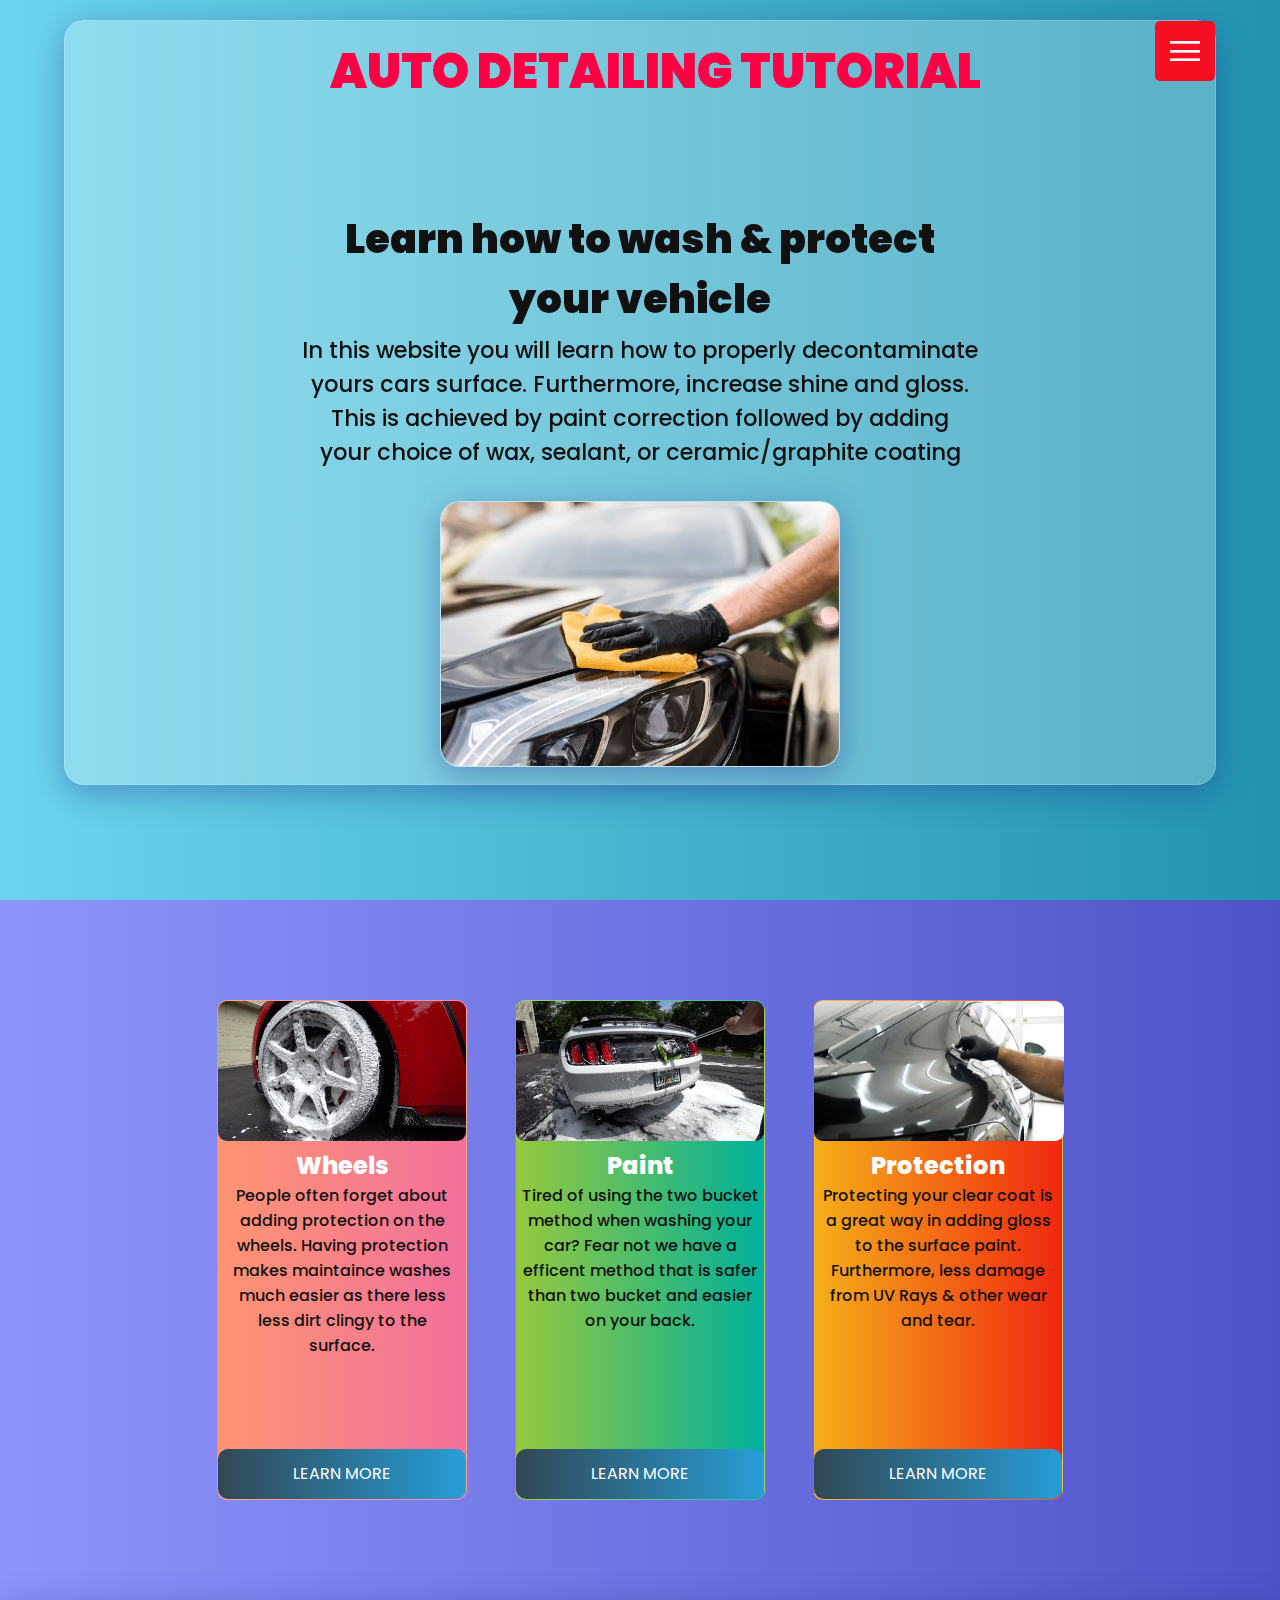
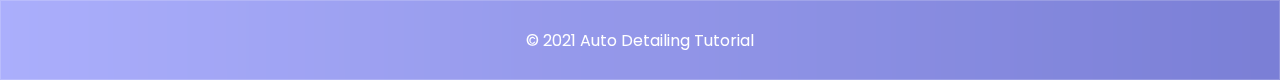
<file: index.html>
<!DOCTYPE html>
<html lang="en">

<head>
	<meta charset="UTF-8">
	<meta http-equiv="X-UA-Compatible" content="IE=edge">
	<meta name="viewport" content="width=device-width, initial-scale=1.0">
	<link rel="stylesheet" href="css/style.css">
	<title>Home</title>
	<link rel="stylesheet" href="https://cdnjs.cloudflare.com/ajax/libs/animate.css/4.1.1/animate.min.css" />
</head>

<body>
	<section class="height">
		<section class="container">
			<header class="header">
				<div class="logo">
					<h1 class="animate__animated animate__pulse">Auto Detailing Tutorial</h1>
				</div>
				<div class="toggle"></div>
				<div class="navigation">
					<ul>
						<li><a class="cool-link" href="index.html">Home</a></li>
						<li><a class="cool-link" href="wheel.html">Wheels</a></li>
						<li><a class="cool-link" href="paint.html">Paint</a></li>
						<li><a class="cool-link" href="protection.html">Protection</a></li>
						<li><a class="cool-link" href="contact.html">Contact</a></li>
					</ul>
				</div>
			</header>

			<section class="main">
				<div class="left-col">
					<h1 class="animate__animated animate__rollIn">Learn how to wash & protect <br> your vehicle</h1>
					<p class="animate__animated animate__rollIn">In this website you will learn how to properly
						decontaminate <br> yours cars surface.
						Furthermore,
						increase shine and gloss. <br> This is achieved by paint correction followed by adding <br> your
						choice of
						wax, sealant, or ceramic/graphite coating</p>
				</div>
				<div class="right-col">
					<div class="towel">
						<img src="/img/clean.jpg" alt="">
					</div>
				</div>
			</section>
		</section>
	</section>
	<div class="background-con">

		<div class="cards">
			<div class="card1">
				<img id="img1" src="/img/wheels.jpg" alt="Wheel Cleaning">
				<div class="card-text">
					<h2>Wheels</h2>
					<p>People often forget about adding protection on the wheels. Having protection makes maintaince
						washes much easier as there less less dirt clingy to the surface.</p>
				</div>
				<a style="color: white;" href="#">
					<div class="btn">
						<a class="cta" style="color: white; text-decoration: none;" href="wheel.html">Learn More</a>
					</div>
				</a>
			</div>

			<div class="card2">
				<img id="img2" src="/img/paint.jpg" alt="Paint Cleaning">
				<div class="card-text">
					<h2>Paint</h2>
					<p>Tired of using the two bucket method when washing your car? Fear not we have a efficent
						method that is safer than two bucket and easier on your back.</p>
				</div>
				<a style="color: white;" href="#">
					<div class="btn">
						<a class="cta" style="color: white; text-decoration: none;" href="paint.html">Learn More</a>
					</div>
				</a>
			</div>

			<div class="card3">
				<img id="img3" src="/img/ceramic.jpeg" alt="Protection">
				<div class="card-text">
					<h2>Protection</h2>
					<p>Protecting your clear coat is a great way in adding gloss to the surface paint. Furthermore, less
						damage from UV Rays & other wear and tear. </p>
				</div>
				<a style="color: white;" href="#">
					<div class="btn">
						<a class="cta" style="color: white; text-decoration: none;" href="protection.html">Learn
							More</a>
					</div>
				</a>
			</div>

		</div>
		<div id="myModal" class="modal">

			<!-- The Close Button -->
			<span class="close">&times;</span>

			<!-- Modal Content (The Image) -->
			<img class="modal-content" id="img01">

			<!-- Modal Caption (Image Text) -->
			<div id="caption"></div>
		</div>

		<footer>
			<div class="copyright">
				&copy; 2021 Auto Detailing Tutorial
			</div>
		</footer>


	</div>
	<script src="main.js"></script>
</body>

</html>
</file>
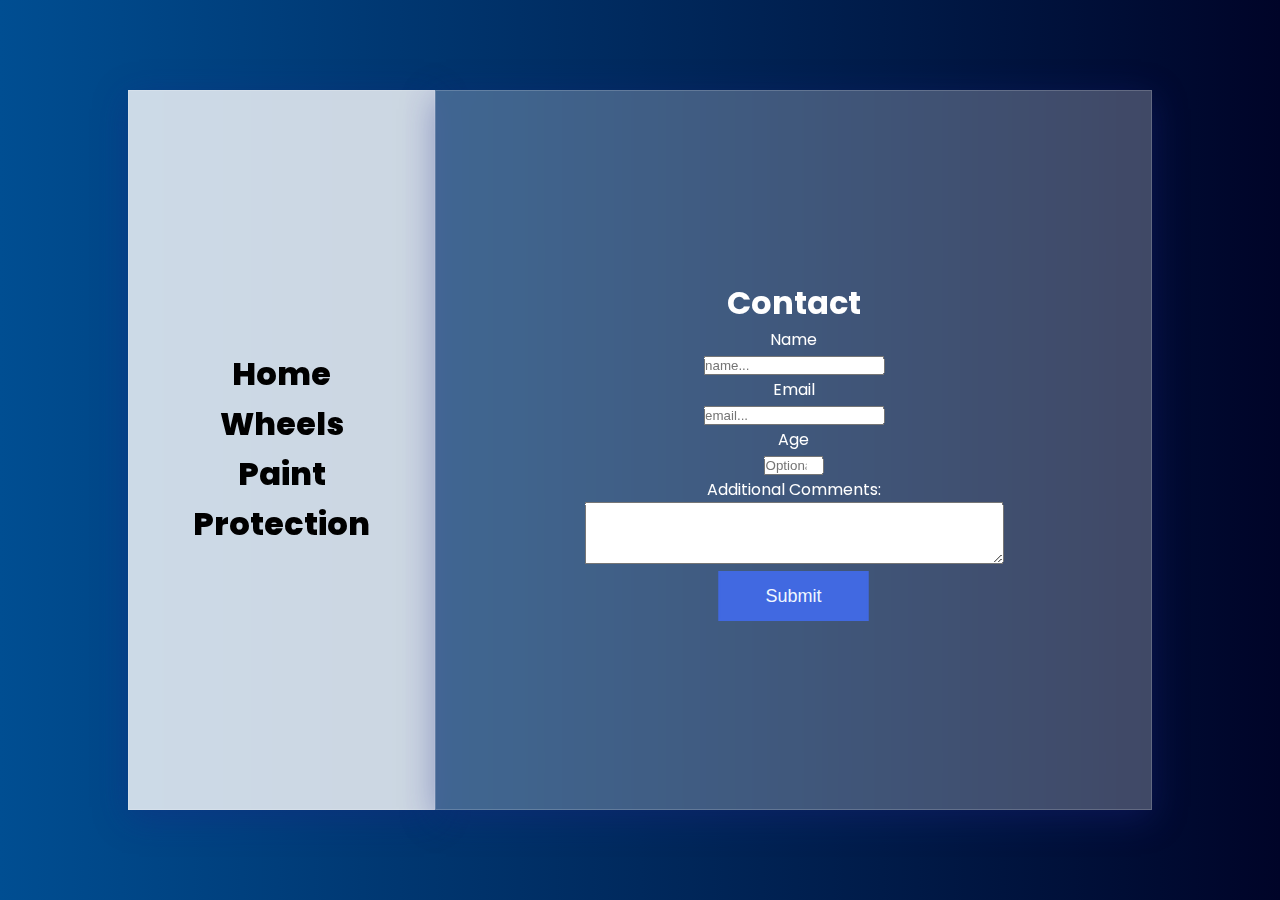
<file: contact.html>
<!DOCTYPE html>
<html lang="en">

<head>
	<meta charset="UTF-8">
	<meta http-equiv="X-UA-Compatible" content="IE=edge">
	<meta name="viewport" content="width=device-width, initial-scale=1.0">
	<link rel="stylesheet" href="css/style2.css">
	<title>Contact</title>
</head>

<body>
	<section class="contact-main">
		<div class="contact-container">
			<div class="left-navigation">
				<div class="navs">
					<ul>
						<a class="cool-link" href="index.html">
							<li>Home</li>
						</a>
						<a class="cool-link" href="wheel.html">
							<li>Wheels</li>
						</a>
						<a class="cool-link" href="paint.html">
							<li>Paint</li>
						</a>
						<a class="cool-link" href="protection.html">
							<li>Protection</li>
						</a>
					</ul>
				</div>
			</div>
			<div class="right-contact">
				<div class="forms">
					<h1>Contact</h1>
					<form id="survey-form">
						<label id="name-label" for="name">Name</label><br>
						<input id="name" type="text" placeholder="name..." required><br>
						<label id="email-label" for="email">Email</label><br>
						<input id="email" type="email" placeholder="email..." required><br>
						<label id="number-label" for="number">Age</label><br>
						<input id="number" type="number" placeholder="Optional..." min="13" max="115"><br>
						<label for="w3review">Additional Comments:</label><br>
						<textarea id="w3review" name="w3review" rows="4" cols="50">
					</textarea><br>
						<button id="submit" type="submit">Submit</button>
					</form>
				</div>
			</div>
		</div>
	</section>
</body>

</html>
</file>
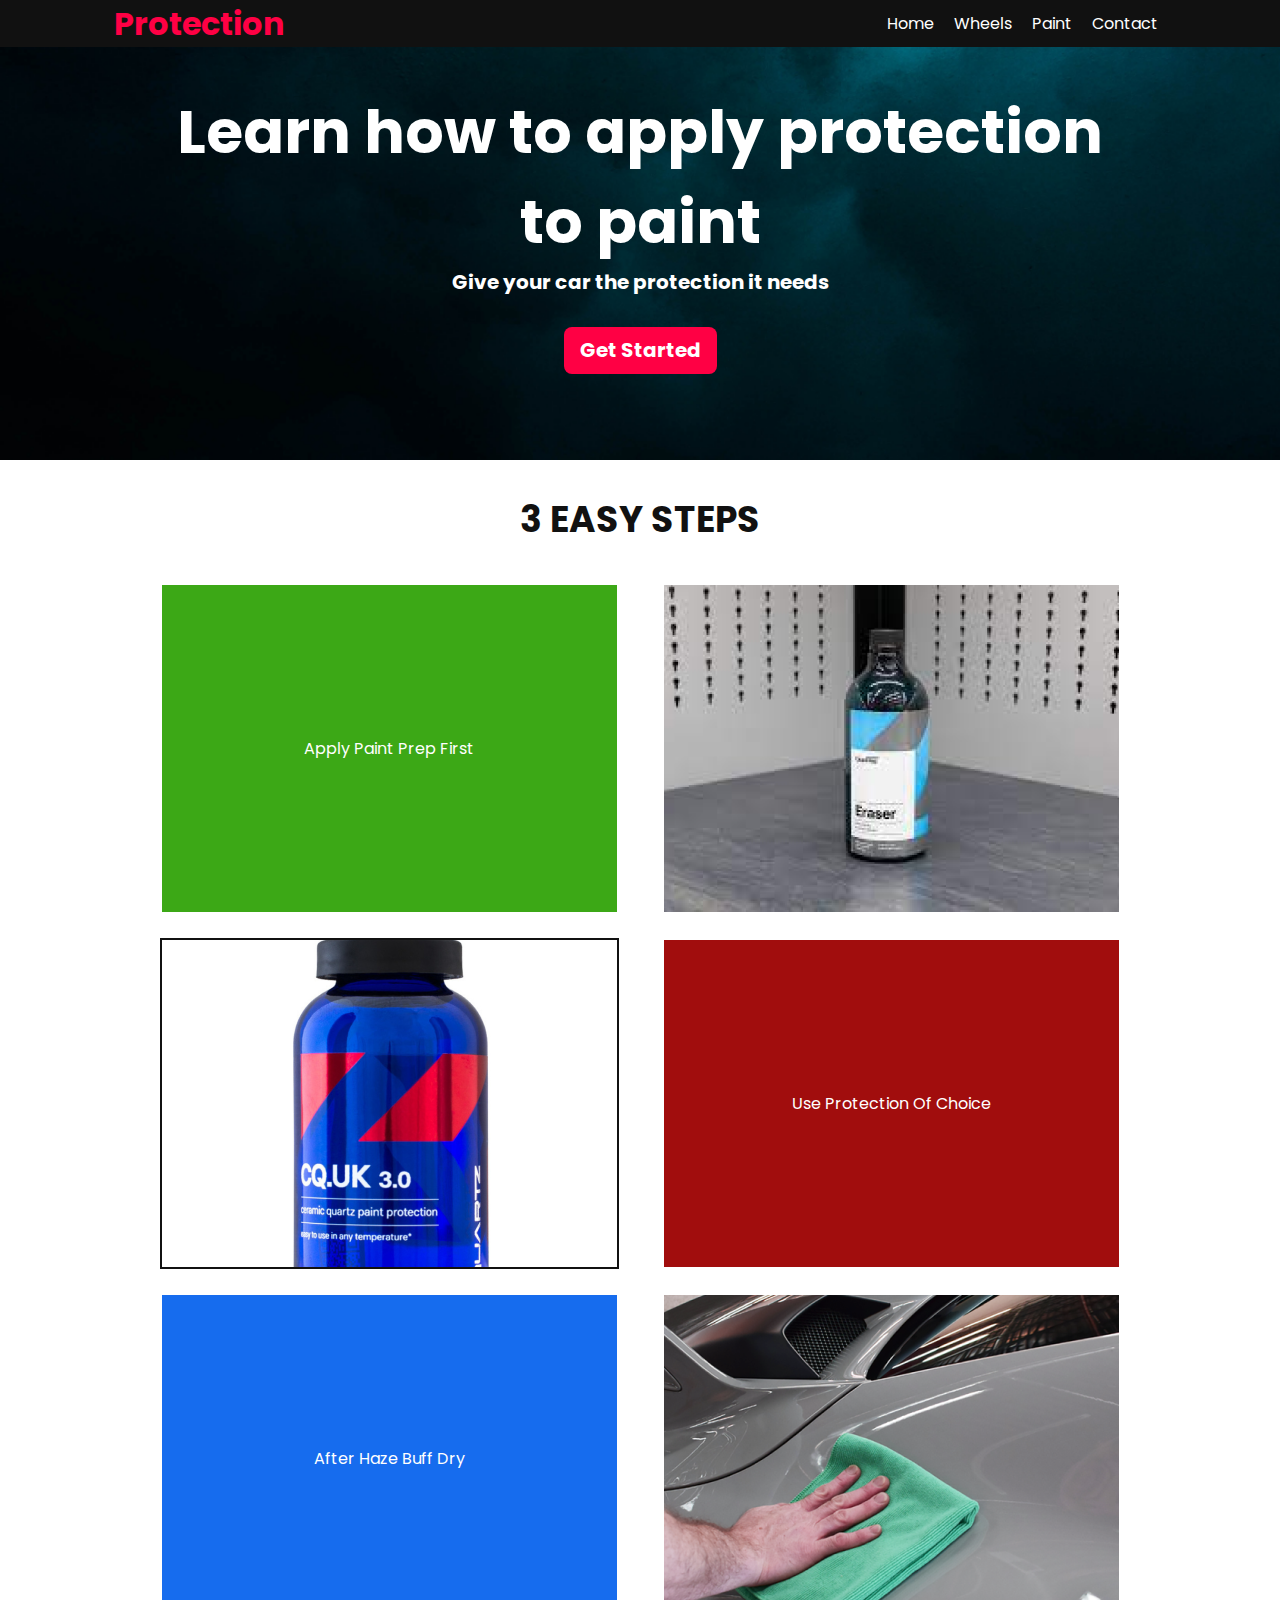
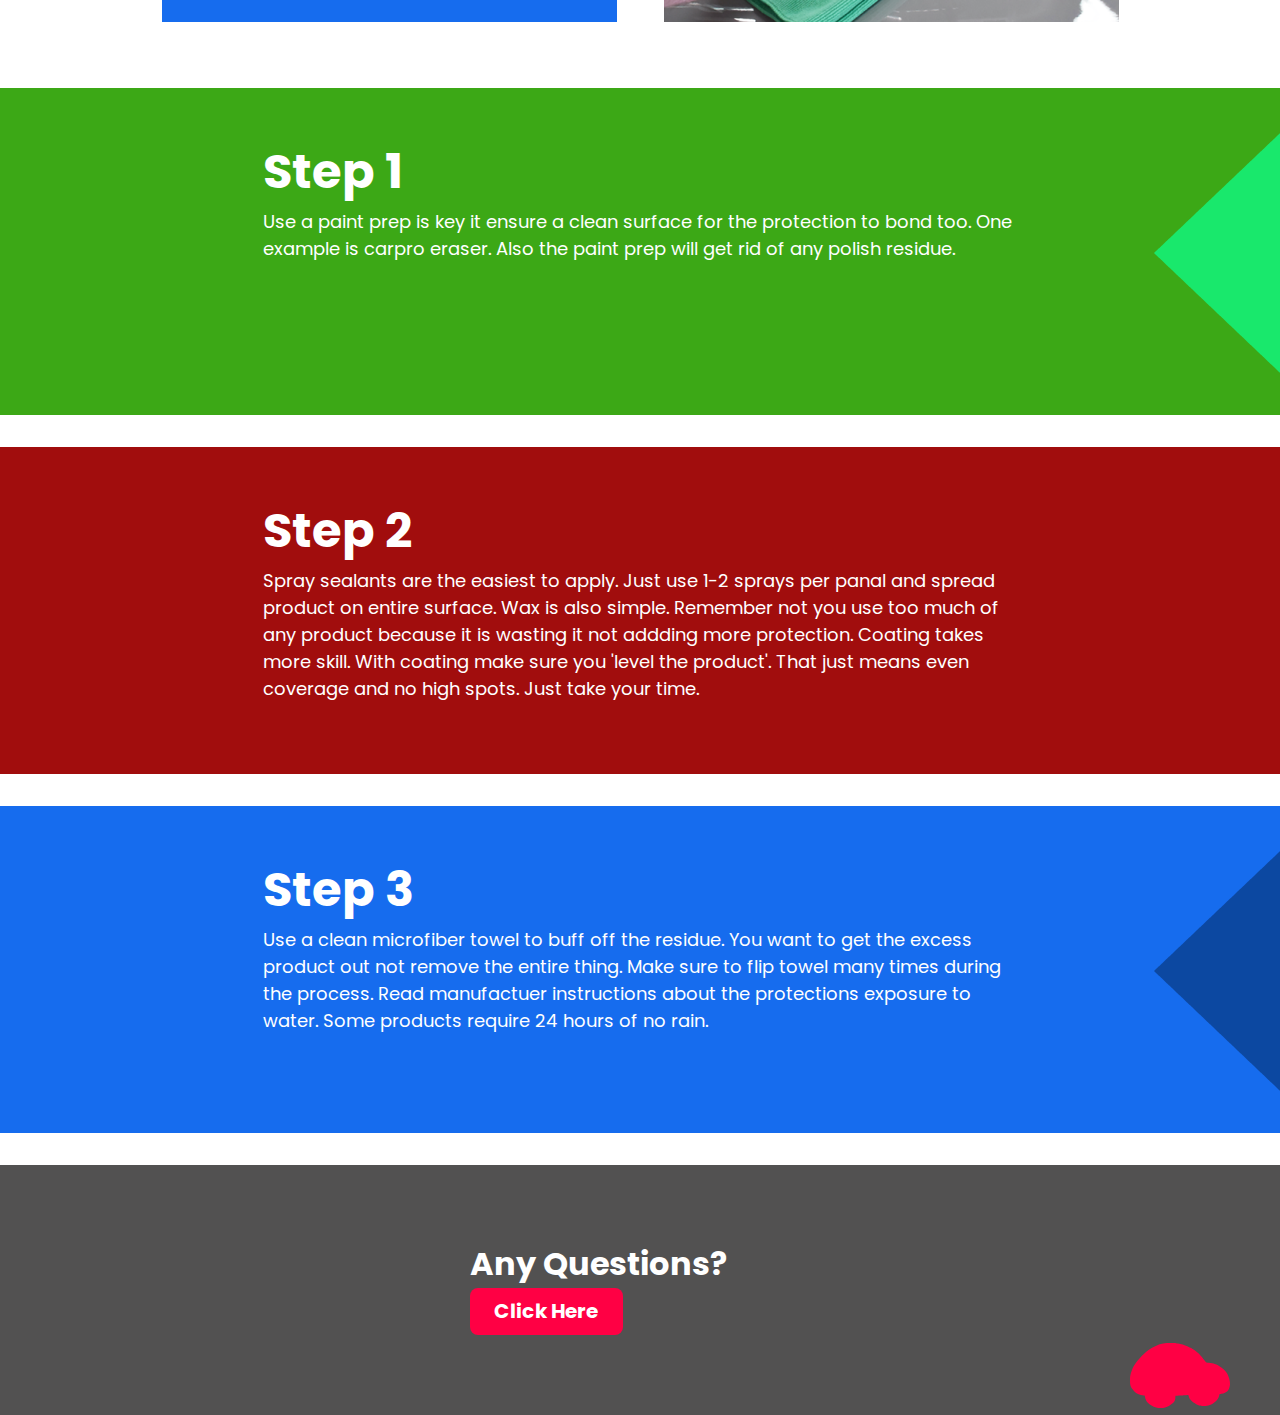
<file: protection.html>
<!DOCTYPE html>
<html lang="en">

<head>
	<meta charset="UTF-8">
	<meta http-equiv="X-UA-Compatible" content="IE=edge">
	<meta name="viewport" content="width=device-width, initial-scale=1.0">
	<link rel="stylesheet" href="css/style2.css">
	<title>Protection</title>
</head>

<body>

	<div class="navigation">
		<div class="flex-container">
			<div class="logo">
				<h1>Protection</h1>
			</div>
			<div class="nav-bar">
				<ul>
					<li> <a class="cool-link" href="index.html">Home</a></li>
					<li> <a class="cool-link" href="wheel.html">Wheels</a></li>
					<li> <a class="cool-link" href="paint.html">Paint</a></li>
					<li> <a class="cool-link" href="contact.html">Contact</a></li>
				</ul>
			</div>
		</div>
	</div>
	<section class="hero3">
		<div class="info">
			<h1>Learn how to apply protection<br> to paint </h1>
			<p>Give your car the protection it needs</p>
			<a class="cta" href="#img">Get Started</a>
		</div>
	</section>
	<section id="img" class="showcase">
		<h2>3 EASY STEPS</h2>
		<div class="showcase-container">
			<div class="wash">
				<p>Apply Paint Prep First</p>
			</div>
			<img id="myImg1" class="wash-img" src="/img/image 7.png" alt="Paint Prep">
			<img id="myImg2" class="clay-img border" src="/img/image 8.png" alt="Coating">
			<div class="clay">
				<p>Use Protection Of Choice</p>
			</div>
			<div class="protection">
				<p>After Haze Buff Dry</p>
			</div>
			<img id="myImg3" src="/img/image 9.png" alt="Buff Dry" class="protection-img">
		</div>
	</section>
	<!-- The Modal -->
	<div id="myModal" class="modal">

		<!-- The Close Button -->
		<span class="close">&times;</span>

		<!-- Modal Content (The Image) -->
		<img class="modal-content" id="img01">

		<!-- Modal Caption (Image Text) -->
		<div id="caption"></div>
	</div>
	<section class="steps">
		<div class="step1">
			<div class="step-container">
				<h1>Step 1</h1>
				<p> Use a paint prep is key it ensure a clean surface for the protection to bond too. One example is
					carpro eraser. Also the paint prep will get rid of any polish residue.
				</p>
				<div class="p1">
					<img src="./img/Polygon 1.png" alt="">
				</div>
			</div>
		</div>
		<div class="step2">
			<div class="step-container">
				<h1>Step 2</h1>
				<p>Spray sealants are the easiest to apply. Just use 1-2 sprays per panal and spread product on entire
					surface. Wax is also simple. Remember not you use too much of any product because it is wasting it
					not
					addding more protection. Coating takes more skill. With coating make sure you 'level the product'.
					That just means even coverage and no high spots. Just take your time.
				</p>
				<div class="p2">
					<img src="/img/Polygon 2.png" alt="">
				</div>
			</div>
		</div>
		<div class="step3">
			<div class="step-container">
				<h1>Step 3</h1>
				<p>Use a clean microfiber towel to buff off the residue. You want to get the excess product out not
					remove the entire thing. Make sure to flip towel many times during the process. Read manufactuer
					instructions about the protections exposure to water. Some products require 24 hours of no rain.
				</p>
				<div class="p1">
					<img src="./img/Polygon 3.png" alt="">
				</div>
			</div>
		</div>
	</section>
	<footer>
		<div class="footer-text">
			<h1>Any Questions?</h1>
			<a class='cta' href="contact.html">Click Here</a>
			<div class="ship">
				<img src="img/312461-ff0044.svg" alt="">
			</div>
		</div>
	</footer>
	<script>
		// Get the modal
		var modal = document.getElementById("myModal");

		// Get the image and insert it inside the modal - use its "alt" text as a caption
		var img1 = document.getElementById("myImg1");
		var img2 = document.getElementById("myImg2");
		var img3 = document.getElementById("myImg3");
		var modalImg = document.getElementById("img01");
		var captionText = document.getElementById("caption");
		window.addEventListener('click', outsideClick);
		img1.onclick = function () {
			modal.style.display = "block";
			modalImg.src = this.src;
			captionText.innerHTML = this.alt;
		}
		img2.onclick = function () {
			modal.style.display = "block";
			modalImg.src = this.src;
			captionText.innerHTML = this.alt;
		}
		img3.onclick = function () {
			modal.style.display = "block";
			modalImg.src = this.src;
			captionText.innerHTML = this.alt;
		}

		// Get the <span> element that closes the modal
		var span = document.getElementsByClassName("close")[0];

		// When the user clicks on <span> (x), close the modal
		span.onclick = function () {
			modal.style.display = "none";
		}
		//close modal 
		function outsideClick(e) {
			if (e.target == modal) {
				modal.style.display = "none";
			}
		}
	</script>
</body>

</html>
</file>
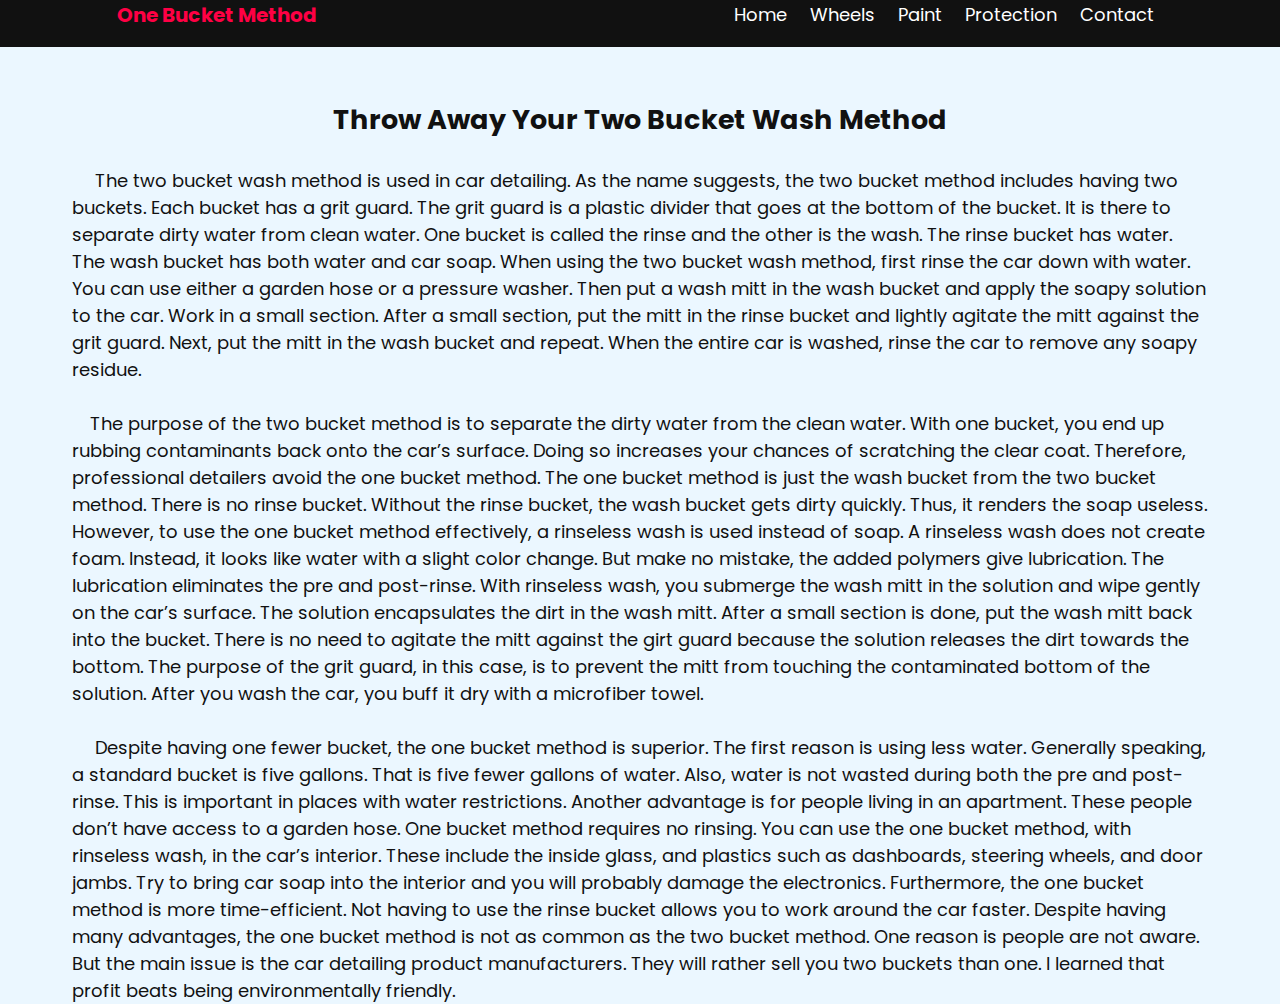
<file: two-bucket.html>
<!DOCTYPE html>
<html lang="en">

<head>
	<meta charset="UTF-8">
	<meta http-equiv="X-UA-Compatible" content="IE=edge">
	<meta name="viewport" content="width=device-width, initial-scale=1.0">
	<link rel="stylesheet" href="css/style2.css">
	<title>One Bucket Method</title>
	<style>
		body {
			background: hsl(205, 100%, 96%);
			color: hsl(205, 86%, 17%);
			font-size: 18px;
		}
	</style>
</head>

<body>
	<div class="navigation">
		<div class="flex-container">
			<div class="logo">
				<h1 style="font-size: 20px; ">One Bucket Method</h1>
			</div>
			<div class="nav-bar">
				<ul>
					<li> <a class="cool-link" href="index.html">Home</a></li>
					<li> <a class="cool-link" href="wheel.html">Wheels</a></li>
					<li> <a class="cool-link" href="paint.html">Paint</a></li>
					<li> <a class="cool-link" href="protection.html">Protection</a></li>
					<li> <a class="cool-link" href="contact.html">Contact</a></li>
				</ul>
			</div>

		</div>
	</div>
	<div class="oneBm">
		<h2 style="text-align: center;">Throw Away Your Two Bucket Wash Method</h1>
			<br>
			<p>
				&emsp; The two bucket wash method is used in car detailing. As the name suggests, the two bucket
				method
				includes having two buckets. Each bucket has a grit guard. The grit guard is a plastic divider that
				goes at the bottom of the bucket. It is there to separate dirty water from clean water. One bucket
				is called the rinse and the other is the wash. The rinse bucket has water. The wash bucket has both
				water and car soap. When using the two bucket wash method, first rinse the car down with water. You
				can use either a garden hose or a pressure washer. Then put a wash mitt in the wash bucket and apply
				the soapy solution to the car. Work in a small section. After a small section, put the mitt in the
				rinse bucket and lightly agitate the mitt against the grit guard. Next, put the mitt in the wash
				bucket and repeat. When the entire car is washed, rinse the car to remove any soapy residue.
			</p>
			<br>
			<p> &emsp;The purpose of the two bucket method is to separate the dirty water from the clean water. With one
				bucket, you end up rubbing contaminants back onto the car’s surface. Doing so increases your chances
				of scratching the clear coat. Therefore, professional detailers avoid the one bucket method. The one
				bucket method is just the wash bucket from the two bucket method. There is no rinse bucket. Without
				the rinse bucket, the wash bucket gets dirty quickly. Thus, it renders the soap useless. However, to
				use the one bucket method effectively, a rinseless wash is used instead of soap. A rinseless wash
				does not create foam. Instead, it looks like water with a slight color change. But make no mistake,
				the added polymers give lubrication. The lubrication eliminates the pre and post-rinse. With
				rinseless wash, you submerge the wash mitt in the solution and wipe gently on the car’s surface. The
				solution encapsulates the dirt in the wash mitt. After a small section is done, put the wash mitt
				back into the bucket. There is no need to agitate the mitt against the girt guard because the
				solution releases the dirt towards the bottom. The purpose of the grit guard, in this case, is to
				prevent the mitt from touching the contaminated bottom of the solution. After you wash the car, you
				buff it dry with a microfiber towel.</p>
			<br>
			<p> &emsp; Despite having one fewer bucket, the one bucket method is superior. The first reason is using
				less
				water. Generally speaking, a standard bucket is five gallons. That is five fewer gallons of water.
				Also, water is not wasted during both the pre and post-rinse. This is important in places with water
				restrictions. Another advantage is for people living in an apartment. These people don’t have access
				to a garden hose. One bucket method requires no rinsing. You can use the one bucket method, with
				rinseless wash, in the car’s interior. These include the inside glass, and plastics such as
				dashboards, steering wheels, and door jambs. Try to bring car soap into the interior and you will
				probably damage the electronics. Furthermore, the one bucket method is more time-efficient. Not
				having to use the rinse bucket allows you to work around the car faster. Despite having many
				advantages, the one bucket method is not as common as the two bucket method. One reason is people
				are not aware. But the main issue is the car detailing product manufacturers. They will rather sell
				you two buckets than one. I learned that profit beats being environmentally friendly.</p>
	</div>
</body>

</html>
</file>
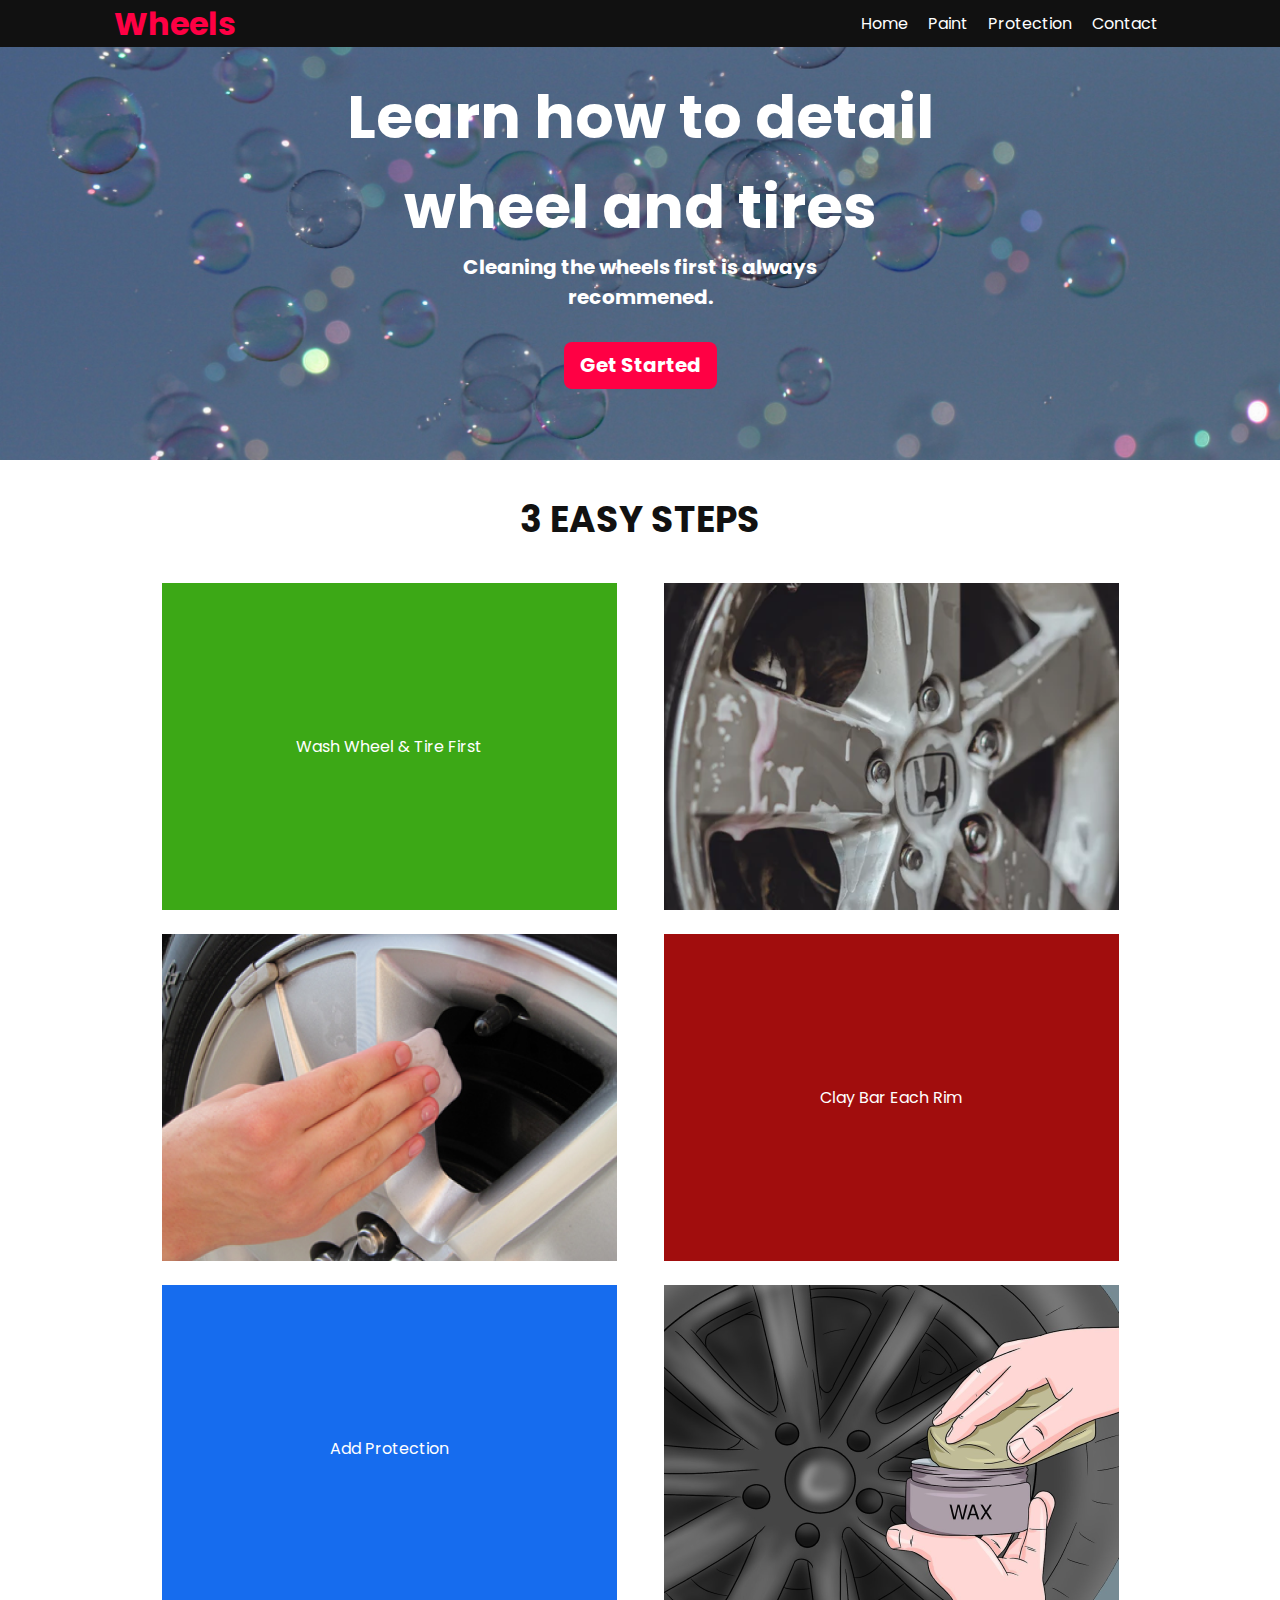
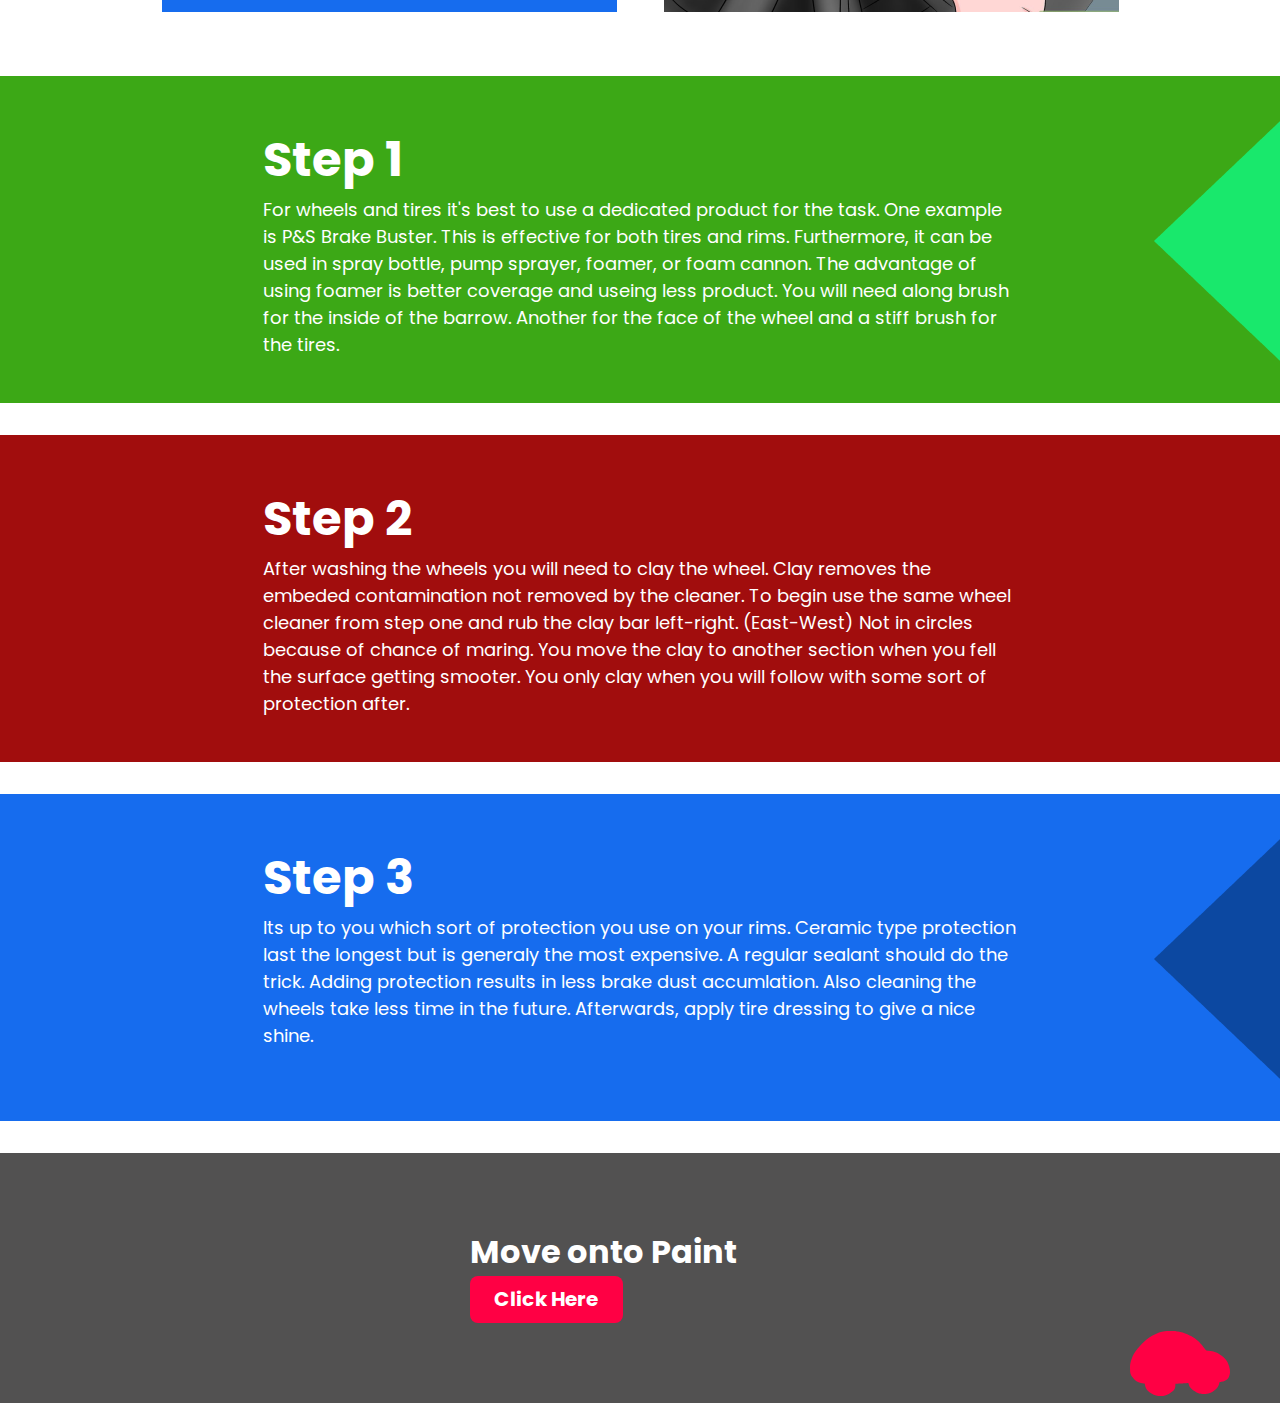
<file: wheel.html>
<!DOCTYPE html>
<html lang="en">

<head>
	<meta charset="UTF-8">
	<meta http-equiv="X-UA-Compatible" content="IE=edge">
	<meta name="viewport" content="width=device-width, initial-scale=1.0">
	<link rel="stylesheet" href="css/style2.css">
	<title>Wheel</title>
</head>

<body>
	<div class="navigation">
		<div class="flex-container">
			<div class="logo">
				<h1>Wheels</h1>
			</div>
			<div class="nav-bar">
				<ul>
					<li> <a class="cool-link" href="index.html">Home</a></li>
					<li> <a class="cool-link" href="paint.html">Paint</a></li>
					<li> <a class="cool-link" href="protection.html">Protection</a></li>
					<li> <a class="cool-link" href="contact.html">Contact</a></li>
				</ul>
			</div>
		</div>
	</div>
	<section class="hero">
		<div class="info">
			<h1>Learn how to detail <br> wheel and tires</h1>
			<p>Cleaning the wheels first is always <br> recommened.</p>
			<a class="cta" href="#img">Get Started</a>
		</div>
	</section>
	<section id="img" class="showcase">
		<h2>3 EASY STEPS</h2>
		<div class="showcase-container">
			<div class="wash">
				<p>Wash Wheel & Tire First</p>
			</div>
			<img id="myImg1" class="wash-img" src="/img/image 1.png" alt="Wheel Wash">
			<img id="myImg2" class="clay-img" src="/img/image 2.png" alt="Clay Bar">
			<div class="clay">
				<p>Clay Bar Each Rim</p>
			</div>
			<div class="protection">
				<p>Add Protection</p>
			</div>
			<img id="myImg3" src="/img/image 3.png" alt="Protection" class="protection-img">
		</div>
	</section>
	<!-- The Modal -->
	<div id="myModal" class="modal">

		<!-- The Close Button -->
		<span class="close">&times;</span>

		<!-- Modal Content (The Image) -->
		<img class="modal-content" id="img01">

		<!-- Modal Caption (Image Text) -->
		<div id="caption"></div>
	</div>
	<section class="steps">
		<div class="step1">
			<div class="step-container">
				<h1>Step 1</h1>
				<p> For wheels and tires it's best to use a dedicated product for the task. One example is P&S
					Brake Buster. This is effective for both tires and rims. Furthermore, it can be used in spray
					bottle,
					pump sprayer, foamer, or foam cannon. The advantage of using foamer is better coverage and useing
					less product. You will need along brush for the inside of the barrow. Another for the face of the
					wheel and a stiff brush for the tires.
				</p>
				<div class="p1">
					<img src="./img/Polygon 1.png" alt="">
				</div>
			</div>
		</div>
		<div class="step2">
			<div class="step-container">
				<h1>Step 2</h1>
				<p>After washing the wheels you will need to clay the wheel. Clay removes the embeded contamination not
					removed by the cleaner. To begin use the same wheel cleaner from step one and rub the clay bar
					left-right. (East-West) Not in circles because of chance of maring. You move the clay to another
					section when you fell the surface getting smooter. You only clay when you will follow with some
					sort of protection after.
				</p>
				<div class="p2">
					<img src="/img/Polygon 2.png" alt="">
				</div>
			</div>
		</div>
		<div class="step3">
			<div class="step-container">
				<h1>Step 3</h1>
				<p>Its up to you which sort of protection you use on your rims. Ceramic type protection last the longest
					but is generaly the most expensive. A regular sealant should do the trick. Adding protection results
					in
					less brake dust accumlation. Also cleaning the wheels take less time in the future. Afterwards,
					apply tire dressing to give a nice shine.
				</p>
				<div class="p1">
					<img src="./img/Polygon 3.png" alt="">
				</div>
			</div>
		</div>
	</section>
	<footer>
		<div class="footer-text">
			<h1>Move onto Paint</h1>
			<a class='cta' href="paint.html">Click Here</a>
			<div class="ship">
				<img src="img/312461-ff0044.svg" alt="">
			</div>
		</div>
	</footer>
	<script>
		// Get the modal
		var modal = document.getElementById("myModal");

		// Get the image and insert it inside the modal - use its "alt" text as a caption
		var img1 = document.getElementById("myImg1");
		var img2 = document.getElementById("myImg2");
		var img3 = document.getElementById("myImg3");
		var modalImg = document.getElementById("img01");
		var captionText = document.getElementById("caption");
		window.addEventListener('click', outsideClick);
		img1.onclick = function () {
			modal.style.display = "block";
			modalImg.src = this.src;
			captionText.innerHTML = this.alt;
		}
		img2.onclick = function () {
			modal.style.display = "block";
			modalImg.src = this.src;
			captionText.innerHTML = this.alt;
		}
		img3.onclick = function () {
			modal.style.display = "block";
			modalImg.src = this.src;
			captionText.innerHTML = this.alt;
		}

		// Get the <span> element that closes the modal
		var span = document.getElementsByClassName("close")[0];

		// When the user clicks on <span> (x), close the modal
		span.onclick = function () {
			modal.style.display = "none";
		}
		//close modal 
		function outsideClick(e) {
			if (e.target == modal) {
				modal.style.display = "none";
			}
		}
	</script>
</body>

</html>
</file>
<file: css/style.css>
@import url('https://fonts.googleapis.com/css2?family=Poppins:wght@500;800;900&display=swap');

*{
	margin: 0;
	padding: 0;
	box-sizing: border-box;
}
body{
	font-family: 'Poppins';
	background: #2193b0;  /* fallback for old browsers */
	background: -webkit-linear-gradient(to right, #6dd5ed, #2193b0);  /* Chrome 10-25, Safari 5.1-6 */
	background: linear-gradient(to right, #6dd5ed, #2193b0); /* W3C, IE 10+/ Edge, Firefox 16+, Chrome 26+, Opera 12+, Safari 7+ */
	
	color: #111;
}
.height{
	height: 100vh;
	display: grid;
	place-items: center;
}

.container{
	background: rgba( 255, 255, 255, 0.25 );
	box-shadow: 0 8px 32px 0 rgba( 31, 38, 135, 0.37 );
	backdrop-filter: blur( 4px );
	-webkit-backdrop-filter: blur( 4px );
	border-radius: 20px;
	border: 1px solid rgba( 255, 255, 255, 0.18 );
	max-width: 1800px;
	margin-top: -3em;
	width: 90%;
	height: 90%;
	position: relative;
}

.logo{
	font-size: 1.2em;
	position: absolute;
	top: 15px;
	left: 15px;
	color: rgb(255, 0, 68);
	cursor: pointer;
	animation: slideInFromTop 1s ease-in;
	text-transform: uppercase;
}
.toggle{
    position: fixed;
	display: none;
    top: 0;
    right: 0;
    width: 60px;
    height: 60px;
    background: #f60f20 url(/img/menu.png);
    z-index: 20;
	border-radius: 5px;
    background-size: 30px;
    background-repeat: no-repeat;
    background-position: center;
    cursor: pointer;
}
.toggle.active{
    background: #f60f20 url(/img/close.png);
    background-size: 25px;
    background-repeat: no-repeat;
    background-position: center;
    cursor: pointer;
}


.navigation ul{
	position: absolute;
	top: 44px;
	right: 30px;
	animation: slideInFromTop 1s ease-in;
}
.navigation li{
	display: inline-block;
	padding: 0 .5em;
}
.navigation a{
	color: white;
	font-size: 1.2em;
	text-decoration: none;
}
.cool-link::after {
    content: '';
    display: block;
    width: 0;
    height: 2px;
    background: rgb(255, 0, 68);
    transition: width .3s;
}

.cool-link:hover::after {
    width: 100%;
    transition: width .3s;
}

.main{
	display: flex;
	justify-content: center;
	align-items: center;
	margin: 230px 0;
}
.left-col {
	flex: 1 1 60%;
	margin-left: 7em;
	animation: slideInFromLeft 1s ease-in;
}
.right-col{
	flex: 1 1 40%;
	animation: slideInFromRight 1s ease-in;
}
h1{
	font-size: 3em;
	font-weight: 900;
	margin-bottom: .1em;
}
p{
	font-size: 1.5em;
	font-weight: 500;
}
.towel img{
	width: 550px;
	border-radius: 20px;
	margin-right: 7em;
	margin-left: 3em;
	background: rgba( 255, 255, 255, 0.25 );
	box-shadow: 0 8px 32px 0 rgba( 31, 38, 135, 0.37 );
	backdrop-filter: blur( 4px );
	-webkit-backdrop-filter: blur( 4px );
	border-radius: 20px;
	border: 1px solid rgba( 255, 255, 255, 0.18 );
	transition: all .5s ease-in-out; 
}

.towel img:hover {
	transform: scale(1.1);
}

/* Animation */
@keyframes slideInFromLeft {
	0% {
	  transform: translateX(-100%);
	}
  
	100% {
	  transform: translateX(0);
	}
  }
  /*the three images*/
  .background-con{
	background: #4e54c8;  /* fallback for old browsers */
	background: -webkit-linear-gradient(to right, #8f94fb, #4e54c8);  /* Chrome 10-25, Safari 5.1-6 */
	background: linear-gradient(to right, #8f94fb, #4e54c8); /* W3C, IE 10+/ Edge, Firefox 16+, Chrome 26+, Opera 12+, Safari 7+ */	
  }
 .cards{
	height: 700px;
	display: flex;
	justify-content: center;
	align-items: center;
	color: #111;
	text-align: center;
  }
  .cards h2{
	  color: white;
	  font-weight: 900;
	  font-size: 2em;
  }
  .cards p{
	  font-size: 1.3em;
  }
  .card-text{
	padding: 0 5px;
  }
  .cards img{
	  width: 100%;
	  border-radius: 9px;
  }
  .card1{
	position: relative;
	background: #f2709c;  /* fallback for old browsers */
	background: -webkit-linear-gradient(to right, #ff9472, #f2709c);  /* Chrome 10-25, Safari 5.1-6 */
	background: linear-gradient(to right, #ff9472, #f2709c); /* W3C, IE 10+/ Edge, Firefox 16+, Chrome 26+, Opera 12+, Safari 7+ */
	border-radius: 10px;
	border: 1px solid rgba( 255, 255, 255, 0.18 );
	width: 300px;
	height: 550px;
	transition: all 0.5s ease;
	cursor: pointer;
	z-index: 0;
  }
  .card1:hover{
	transform: scale(1.1);
	box-shadow: 5px 5px 15px rgba(0,0,0,0.6);
  }
  .card2{
	position: relative;
	background: #00b09b;  /* fallback for old browsers */
	background: -webkit-linear-gradient(to right, #96c93d, #00b09b);  /* Chrome 10-25, Safari 5.1-6 */
	background: linear-gradient(to right, #96c93d, #00b09b); /* W3C, IE 10+/ Edge, Firefox 16+, Chrome 26+, Opera 12+, Safari 7+ */
	border-radius: 10px;
	border: 1px solid rgba( 255, 255, 255, 0.18 );
	width: 300px;
	height: 550px;
	margin: 0 3em;
	transition: all 0.5s ease;
	cursor: pointer;
	z-index: 0;
}
.card2:hover{
	transform: scale(1.15);
	box-shadow: 5px 5px 15px rgba(0,0,0,0.6);
}
   .card3{
	position: relative;
	background: #f12711;  /* fallback for old browsers */
	background: -webkit-linear-gradient(to right, #f5af19, #f12711);  /* Chrome 10-25, Safari 5.1-6 */
	background: linear-gradient(to right, #f5af19, #f12711); /* W3C, IE 10+/ Edge, Firefox 16+, Chrome 26+, Opera 12+, Safari 7+ */	
	border-radius: 10px;
	border: 1px solid rgba( 255, 255, 255, 0.18 );
	width: 300px;
	height: 550px;
	z-index: 0;
	transition: all 0.5s ease;
	cursor: pointer;
}
.card3:hover{
	transform: scale(1.15);
	box-shadow: 5px 5px 15px rgba(0,0,0,0.6);
}
.card3 img{
	width: 300px;
	height: 169px;
}
/* Style the Image Used to Trigger the Modal */
#img1 {
	transition: 0.3s;
  }
  #img2 {
	transition: 0.3s;
  }
  #img3 {
	transition: 0.3s;
  }
  
  
  /* The Modal (background) */
  .modal {
	display: none; /* Hidden by default */
	position: fixed; /* Stay in place */
	z-index: 1; /* Sit on top */
	padding-top: 100px; /* Location of the box */
	left: 0;
	top: 0;
	width: 100%; /* Full width */
	height: 100%; /* Full height */
	overflow: auto; /* Enable scroll if needed */
	background-color: rgb(0,0,0); /* Fallback color */
	background-color: rgba(0,0,0,0.9); /* Black w/ opacity */
  }
  
  /* Modal Content (Image) */
  .modal-content {
	margin: auto;
	display: block;
	width: 80%;
	max-width: 700px;
  }
  
  /* Caption of Modal Image (Image Text) - Same Width as the Image */
  #caption {
	margin: auto;
	display: block;
	width: 80%;
	max-width: 700px;
	text-align: center;
	color: #ccc;
	padding: 10px 0;
	height: 150px;
  }
  
  /* Add Animation - Zoom in the Modal */
  .modal-content, #caption {
	animation-name: zoom;
	animation-duration: 0.6s;
  }
  
  @keyframes zoom {
	from {transform:scale(0)}
	to {transform:scale(1)}
  }
  
  /* The Close Button */
  .close {
	position: absolute;
	top: 15px;
	right: 35px;
	color: #f1f1f1;
	font-size: 40px;
	font-weight: bold;
	transition: 0.3s;
  }
  
  .close:hover,
  .close:focus {
	color: #bbb;
	text-decoration: none;
	cursor: pointer;
  }
  
  /* 100% Image Width on Smaller Screens */
  @media only screen and (max-width: 700px){
	.modal-content {
	  width: 100%;
	}
  }

.btn{
	position: absolute;
	bottom: 0;
	left: 0;
	right: 0;
	height: 50px;
	width: 100%;
	border-radius: 5px;
	padding: .7em;
	background-image: linear-gradient(to right, #314755 0%, #26a0da  51%, #314755  100%);
	text-align: center;
	text-transform: uppercase;
	transition: 0.5s;
	background-size: 200% auto;           
	border-radius: 10px;
}

.btn:hover{
	background-position: right center; 
	box-shadow: 0 0 20px #eee;
	color: #ccc;
}
.cta{
	position: absolute;
	bottom: 0;
	left: 0;
	right: 0;
	padding: .8em;
}

  footer{
	 position: relative;
	 height: 80px;
	 width: 100%;
	 color: white;
	 background: rgba( 255, 255, 255, 0.25 );
	box-shadow: 0 8px 32px 0 rgba( 31, 38, 135, 0.37 );
	backdrop-filter: blur( 4px );
	-webkit-backdrop-filter: blur( 4px );
	border: 1px solid rgba( 255, 255, 255, 0.18 );
  }
  .copyright{
	height: 100%;
	display: grid;
	place-items: center;
  }

  @keyframes slideInFromRight {
	0% {
	  transform: translateX(100%);
	}
  
	100% {
	  transform: translateX(0);
	}
  }

  @keyframes slideInFromTop {
	0% {
	  transform: translateY(-100%);
	}
  
	100% {
	  transform: translateX(0);
	}
  }
  
  @keyframes slideInFromBottom {
	0% {
	  transform: translateY(100%);
	}
  
	100% {
	  transform: translateX(0);
	}
  }

  @media (max-width: 1750px) {
	.container{
		width: 90%;
		height: 88%;
		margin-top: -4em;
	}
	.main{
		display: grid;
		grid-template-columns: 1fr;
		place-items: center;
		text-align: center;
		margin-top: 11em;
	}
	h1{
		font-size: 2.4rem;
	}
	p{
		font-size: 1.2rem;
	}
	.left-col{
		margin: 0;
	}
	
	.towel img{
		width: 400px;
		margin: 0;
		margin-top: 2em;
	}
  }
  @media (max-width: 1400px){
	.container{
		margin-top: -6em;
		height: 85%;
		width: 90%;
	}
	.main{
		margin-top: 7em;
	}
	h1{
		font-size: 2.5em;
	}
	p{
		font-size: 1.4em;
	}
	.towel img{
		width: 400px;
		margin: 0;
		margin-top: 2em;
	}
	.logo{
		position: relative;
		display: flex;
		justify-content: center;
		text-align: center;
	}
	.toggle{
		display: flex;
		z-index: 1000;
	}
	.navigation{
		display: none;
		justify-content: center;
		text-align: center;
	}
	.navigation ul{
		position: absolute;
		top: 150px;
		text-align: center;
		animation: slideInFromTop .4s ease-in;
	}
	.navigation li{
		display: flex;
		padding: 1em 0;
	}
	.navigation a{
		color: white;
		font-size: 2em;
		font-weight: 900;
		text-decoration: none;
	}
	.navigation.active{
		display: flex;
		position: absolute;
		background: rgba( 54, 30, 206, 0.70 );
		box-shadow: 0 8px 32px 0 rgba( 31, 38, 135, 0.37 );
		backdrop-filter: blur( 20.0px );
		-webkit-backdrop-filter: blur( 20.0px );
		border-radius: 10px;
		border: 1px solid rgba( 255, 255, 255, 0.18 );
		width: 250px;
		height: 100%;
		top: 0;
		right: 0;
		text-align: center;
		z-index: 200;
	}
	.card1{
		width: 250px;
		height: 500px;
	}
	.card2{
		width: 250px;
		height: 500px;
	}
	.card3{
		width: 250px;
		height: 500px;
	}
	.card3 img{
		width: 250px;
		height: 140px;
	}
	.cards h2{
		font-weight: 800;
		font-size: 1.5em;
	}
	.cards p{
		font-size: 1em;
	}

  }	
	@media (max-width: 1000px){
		.card1{
			width: 190px;
			height: 450px;
		}
		.card2{
			width: 190px;
			height: 450px;
			margin: 0 1.5em;
		}
		.card3{
			width: 190px;
			height: 450px;
		}
		.card3 img{
			width: 190px;
			height: 105px;
		}
		.logo{
			position: absolute;
		}
		h1{
			font-size: 1.5em;
		}
		p{
			font-size: 1.2em;
		}
		.main{
			margin-top: 13em;
		}
		.container{
			margin-top: -4em;
			height: 85%;
		}
		.towel{
			margin-top: 0em;
		}

	}

	@media(max-width: 664px){
		.cards{
			flex-direction: column;
			height: 1500px;
		}
		.card1{
			margin-top: 35px;
		}
		.card2{
			margin: 2.4em 0;
		}
		.logo{
			text-transform: none;
			font-size: .9em;
		}
		.container{
			margin-top: 1em;
			max-height: 90vh;
		}
		h1{
			font-size: 1.2em;
		}
		p{
			font-size: .8em;
		}
		.toggle{
			width: 45px;
			height: 45px;
		}
		.towel{
			position: absolute;
			bottom: 0;
			left: 0;
			right: 0;
		}
		.left-col{
			margin: 0;
		}
		.right-col{
			margin: 0;
		}
		.towel img{
			width: 80%;
			max-height: 320px;
			border-radius: 8px;
		}
		.towel img:hover{
			transform: scale(1);
		}
		.copyright{
			bottom: 5px;
		}

	}

	@media (max-width: 400px){
		.container{
			max-height: 85vh;
		}
		.left-col{
			margin: 0;
		}
		.right-col{
			margin-bottom: 0em;
		}
		h1{
			font-size: 1em;
		}
		p{
			font-size: .7em;
		}
	}
</file>
<file: css/style2.css>
@import url('https://fonts.googleapis.com/css2?family=Poppins:wght@500;800;900&display=swap');
/*Global*/
html{
	scroll-behavior: smooth;
	overflow-y: scroll;
}
*{
	box-sizing: border-box;
	margin: 0;
	padding: 0;
}
body{
	background: #FFFFFF;
	color: white;
	font-family: 'Poppins';
	overflow: hidden;
}
/* Contact body */
.contact-main{
	background: #000428;
	background: -webkit-linear-gradient(to right, #004e92, #000428);
	background: linear-gradient(to right, #004e92, #000428);
	height: 100vh;
	width: 100vw;
	display: flex;
	justify-content: center;
	align-items: center;
	margin: auto;
	text-align: center;
}
.contact-container{
	width: 80%;
	height: 80%;
	display: grid;
	grid-template-columns: 30% 70%;
}
.left-navigation{
	background: rgba( 255, 255, 255, 0.80 );
	box-shadow: 0 8px 32px 0 rgba( 31, 38, 135, 0.37 );
	backdrop-filter: blur( 4px );
	-webkit-backdrop-filter: blur( 4px );
	border: 1px solid rgba( 255, 255, 255, 0.18 );
	position: relative;
}
.navs{
	position: absolute;
	top: 50%;
	left: 50%;
	transform: translate(-50%, -50%)
}
.navs li{
	list-style: none;
}
.navs a{
	text-decoration: none;
	color: black;
	font-weight: 800;
	font-size: 2rem;
}
.navs a:hover{
	color: black;
}
.right-contact{
	background: rgba( 255, 255, 255, 0.25 );
	box-shadow: 0 8px 32px 0 rgba( 31, 38, 135, 0.37 );
	backdrop-filter: blur( 4px );
	-webkit-backdrop-filter: blur( 4px );
	border: 1px solid rgba( 255, 255, 255, 0.18 );
	position: relative;
}
.forms{
	position: absolute;
	top: 50%;
	left: 50%;
	transform: translate(-50%, -50%)
}
.right-contact h1{
	font-size: 2rem;
}
#submit{
	  border: 2px solid #4169E1;
	  width: 150px;
	  height: 50px;
	  background-color: #4169E1;
	  color: #F0F8FF;
	  font-size: large;
	  cursor: pointer;
  }
  #submit:hover{
	background-color: rgba(65,105,225,0.8);
  }
/*Header*/
.navigation{
	position: fixed;
	background: #111111;
	height: 47px;
	width: 100%;
	z-index: 100;
}
.flex-container{
	display: flex;
	justify-content: space-between;
	align-items: center;
	max-width: 1100px;
	margin: auto;
}
.logo{
	color: rgb(255, 0, 68);
	margin-left: 1.5em;
	cursor: pointer;
}
.nav-bar{
	margin-right: 1.5em;
}
.nav-bar li{
	display: inline-block;
	padding: 0 .5em;
}
.nav-bar a{
	color: white;
	text-decoration: none;
}
/*
.nav-bar a:hover{
	color: rgb(255, 0, 68);
}*/
.cool-link::after {
    content: '';
    display: block;
    width: 0;
    height: 2px;
    background: rgb(255, 0, 68);
    transition: width .3s;
}

.cool-link:hover::after {
    width: 100%;
    transition: width .3s;
}
/*Hero img*/
.hero{
	background-image: url(/img/hero.png);
	background-repeat: no-repeat;
	background-size: cover;
	height: 460px;
	width: 100%;
	display: flex;
	justify-content: center;
	align-items: center;
	text-align: center;
}
.hero2{
	background-image: url(/img/philip-myrtorp-gw95bVg2oaY-unsplash.jpg);
	background-repeat: no-repeat;
	background-size: cover;
	background-position: center center;
	background-attachment: fixed;
	height: 460px;
	width: 100%;
	display: flex;
	justify-content: center;
	align-items: center;
	text-align: center;
}
.hero3{
	background-image: url(/img/hero\ 3.png);
	background-repeat: no-repeat;
	background-size: cover;
	height: 460px;
	width: 100%;
	display: flex;
	justify-content: center;
	align-items: center;
	text-align: center;
}
.info h1{
	font-size: 60px;
	font-weight: bold;
}
.info p{
	font-size: 20px;
	font-weight: bold;
	margin-bottom: 1.5em;
}
.info a{
	color: white;
	text-decoration: none;
}
 a:hover{
	color: rgba(255, 255, 255, .8);
}
/*One bucket Method*/
.oneBm{
	max-width: 1200px;
	padding: 0 2rem 0 2rem;
	margin: auto;
	color: #111111;
	margin-top: 100px;
}
/*display block to make bg clickable link*/
.cta{
	display: block;
	margin: auto;
	background-color: rgb(255, 0, 68);
	height: 47px;
	max-width: 153px;
	font-size: 20px;
	font-weight: bold;
	padding-top: .4em;
	border-radius: 8px;
}
.oneB{
	margin-top: 3px !important;
}
/*Wheel imgs*/

/*imgs*/
.showcase{
	width: 100%;
	max-width: 980px;
	margin: auto;
	text-align: center;
	margin-top: 2em;
	margin-bottom: 4em;
}
.showcase-container{
	place-items: center;
	display: grid;
	grid-template-columns: 1fr 1fr;
	grid-template-rows: 1fr 1fr 1fr;
	grid-template-areas: 
		"wash wash-img"
		"clay-img clay"
		"protection protection-img";
	gap: 1.5em;
}
.showcase h2{
	margin: auto;
	color: #111111;
	font-size: 36px;
	margin-bottom: 1em;
}
.wash{
	grid-area: wash;
	height: 327px;
	width: 455px;
	background: #3CA816;
	display: flex;
	justify-content: center;
	align-items: center;
}
.clay{
	grid-area: clay;
	height: 327px;
	width: 455px;
	background: #A10D0D;
	display: flex;
	justify-content: center;
	align-items: center;
}
.protection{
	grid-area: protection;
	height: 327px;
	width: 455px;
	background: #166CEE;
	display: flex;
	justify-content: center;
	align-items: center;
}
.wash-img{
	grid-area: wash-img;
	cursor: pointer;
	transition: all 0.3s ease-out;
}
.wash-img:hover{
	transform: scale(1.1);
}
.clay-img{
	grid-area: clay-img;
	cursor: pointer;
	transition: all 0.3s ease-out;
}
.border{
	border: 2px solid #111111;
}
.clay-img:hover{
	transform: scale(1.1);
}
.protection-img{
	grid-area: protection-img;
	cursor: pointer;
	transition: all 0.3s ease-out;
}
.protection-img:hover{
	transform: scale(1.1);
}
/* Style the Image Used to Trigger the Modal */
#myImg1 {
	transition: 0.3s;
  }
  
  #myImg1:hover {opacity: 0.8;}

  #myImg2 {
	transition: 0.3s;
  }
  
  #myImg2:hover {opacity: 0.8;}

  #myImg3 {
	transition: 0.3s;
  }
  
  #myImg3:hover {opacity: 0.8;}
  
  /* The Modal (background) */
  .modal {
	display: none; /* Hidden by default */
	position: fixed; /* Stay in place */
	z-index: 1; /* Sit on top */
	padding-top: 200px; /* Location of the box */
	left: 0;
	top: 0;
	width: 100%; /* Full width */
	height: 100%; /* Full height */
	overflow: auto; /* Enable scroll if needed */
	background-color: rgb(0,0,0); /* Fallback color */
	background-color: rgba(0,0,0,0.9); /* Black w/ opacity */
  }
  
  /* Modal Content (Image) */
  .modal-content {
	margin: auto;
	display: block;
	width: 80%;
	max-width: 700px;
  }
  
  /* Caption of Modal Image (Image Text) - Same Width as the Image */
  #caption {
	margin: auto;
	display: block;
	width: 80%;
	max-width: 700px;
	text-align: center;
	color: #ccc;
	padding: 10px 0;
	height: 150px;
  }
  
  /* Add Animation - Zoom in the Modal */
  .modal-content, #caption {
	animation-name: zoom;
	animation-duration: 0.6s;
  }
  
  @keyframes zoom {
	from {transform:scale(0)}
	to {transform:scale(1)}
  }
  
  /* The Close Button */
  .close {
	position: absolute;
	top: 70px;
	right: 5%;
	color: #f1f1f1;
	font-size: 40px;
	font-weight: bold;
	transition: 0.3s;
  }
  
  .close:hover,
  .close:focus {
	color: #bbb;
	text-decoration: none;
	cursor: pointer;
  }
  
  /* 100% Image Width on Smaller Screens */
  @media only screen and (max-width: 700px){
	.modal-content {
	  width: 100%;
	}
  }

/*Step section*/
.steps h1{
	font-size: 48px;
}
.steps p{
	font-size: 18px;
}
.step-container{
	height: 209px;
	width: 755px;
	margin: 2em auto 0;
	padding-top: 3em;
}

.step1{
	background: #3CA816;
	height: 327px;
	width: 100%;
	position: relative;
}
.step2{
	background: #A10D0D;
	height: 327px;
	width: 100%;
	position: relative;
}
.step3{
	background: #166CEE;
	height: 327px;
	width: 100%;
	position: relative;
}
.p1{
	position: absolute;
	top: 2.7em;
	right: 0;
}
.p2{
	position: absolute;
	top: 1.4em;
	right: 0;
}
/*Footer*/
footer{
	margin-top: 2em;
	height: 250px;
	width: 100%;
	background: #525151;
	position: relative;
}
.footer-text .cta{
	margin: 0;
	padding-left: 1.2em;
}
.footer-text{
	height: 100px;
	width: 420px;
	padding-top: 75px;
	padding-left: 40px;
	margin: auto;
}
.footer-text a{
	color: white;
	text-decoration: none;
}
.footer-text a:hover{
	color: rgba(255, 255, 255, .8);
}
.ship{
	position: absolute;
	bottom: 0;
	right: 50px;
}
.ship img{
	width: 100px;
}
@media (max-width: 1350px){
	.p2{
		display: none;
	}
}

@media (max-width: 1010px){
	.p1{
		display: none;
	}
	.showcase-container{
		grid-template-columns: 1fr ;
		grid-template-rows: 1fr 1fr 1fr 1fr 1fr 1fr;
		grid-template-areas: 
			"wash"
			"wash-img"
			"clay"
			"clay-img"
			"protection"
			"protection-img";
		gap: 1.5em;
	}
	.steps h1{
		font-size: 30px;
	}
	.steps p{
		font-size: 15px;
	}
	.step-container{
		height: 209px;
		width: 100%;
		padding: 5em 1em 0 2em;
	}
	.ship{
		right: 5px;
	}
	.contact-container{
		grid-template-columns: 1fr;
		grid-template-rows: 1fr 1fr;
		width: 100%;
		height: 100%;
	}
	
}

@media (max-width: 700px){
	.navigation{
		height: 80px;
	}
	.flex-container{
		flex-direction: column;
	}
	.logo{
		margin-left: 0;
	}
	.nav-bar{
		margin-right: 0;
	}
	.info h1{
		font-size: 40px;
	}
	.info p{
		font-size: 15px;
	}
	.step-container{
		padding-top: 3em;
	}
	.wash{
		width: 100%;
	}
	.clay{
		width: 100%;

	}
	.protection{
		width: 100%;
	}
	.wash-img{
		width: 100%;
		height: 327px;
	}
	.clay-img{
		width: 100%;
		height: 327px;
	}
	.protection-img{
		width: 100%;
		height: 327px;
	}
	.steps h1{
		font-size: 35px;
	}
	.steps p{
		font-size: 15px;
	}
	.navs a{
		font-size: 1.2rem;
	}
	.right-contact h1{
		font-size: 1.2rem;
	}


}
@media (max-width: 400px){
	.steps h1{
		font-size: 30px;
	}
	.steps p{
		font-size: 12px;
	}
}
</file>
